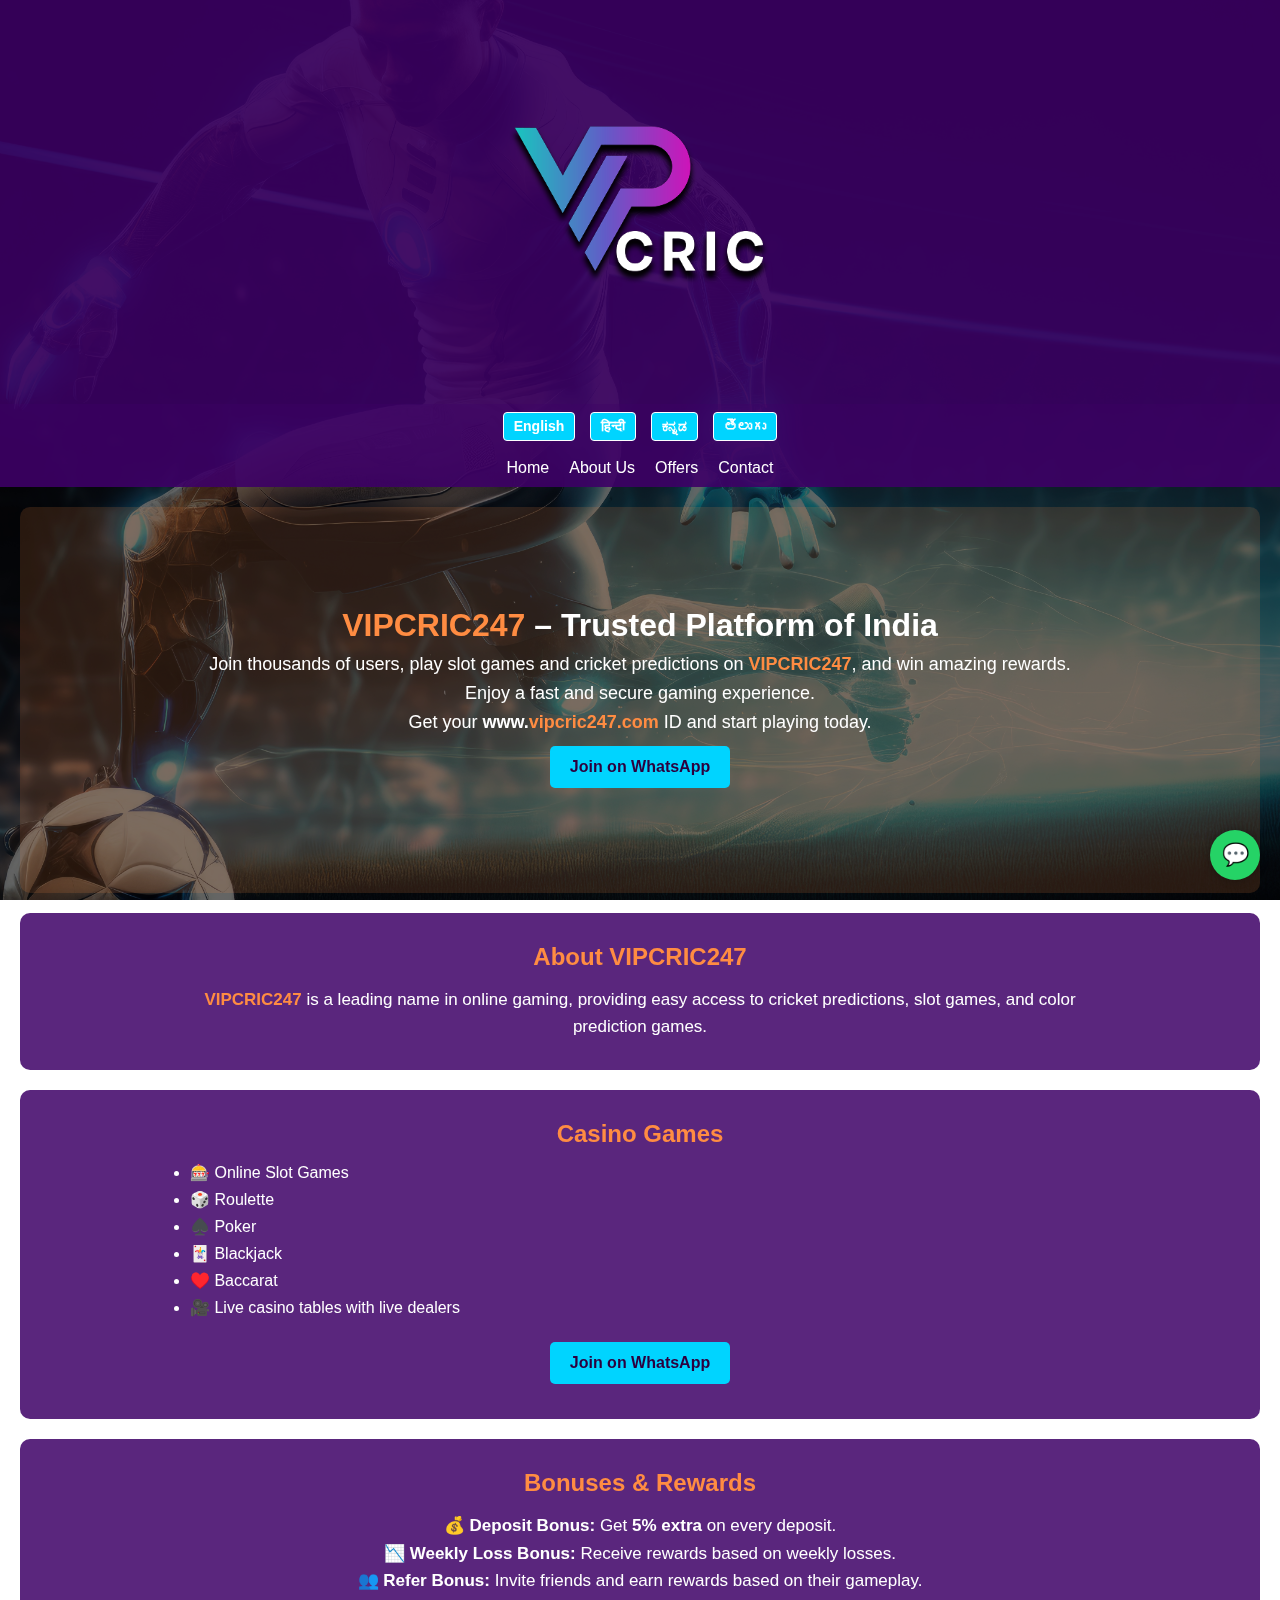
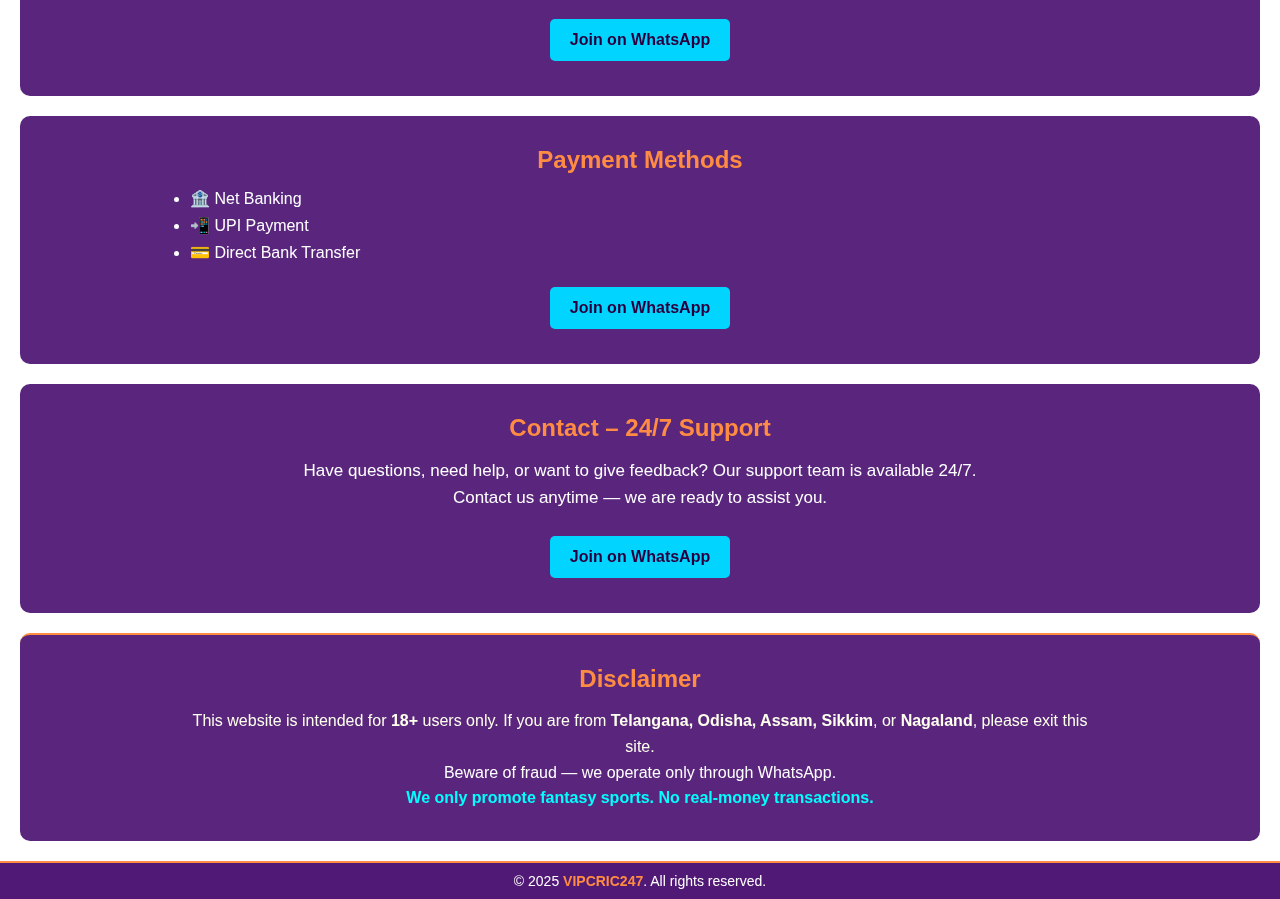
<file: index.html>
<!DOCTYPE html>
<html lang="en">
<head>
  <meta charset="UTF-8" />
  <meta name="viewport" content="width=device-width, initial-scale=1.0" />
  <title>VIPCRIC247 - Trusted Platform of India</title>
  <style>
    * { margin:0; padding:0; box-sizing:border-box; }

    body {
      margin: 0;
      font-family: 'Arial', sans-serif;
      background: url("background.png") no-repeat center center fixed; 
      background-size: cover;
      color: #fff;
      position: relative;
    }

    body::before {
      content: "";
      position: fixed;
      top: 0;
      left: 0;
      width: 100%;
      height: 100%;
      background: rgba(0, 0, 0, 0.6);
      z-index: -1;
    }

    header {
      background: rgba(61, 0, 102, 0.85);
      padding: 20px;
      text-align: center;
    }
    header img.logo-main {
      height: 360px;
    }

    .brand-text {
      color: #ff8c42;
      font-weight: bold;
    }

    .language-tabs {
      display:flex;
      justify-content:center;
      gap:15px;
      padding:8px 0;
      background:rgba(61, 0, 102, 0.9);
    }
    .language-tabs a {
      color:#fff;
      background: #00d4ff;
      text-decoration:none;
      font-size:14px;
      border:1px solid #fff;
      padding:5px 10px;
      border-radius:4px;
      font-weight:bold;
      transition: background 0.3s, color 0.3s;
    }
    .language-tabs a:hover { background:#ff8c42; color:#fff; }

    nav {
      display:flex;
      justify-content:center;
      gap:20px;
      padding:10px;
      background:rgba(61, 0, 102, 0.9);
    }
    nav a {
      color:#fff;
      text-decoration:none;
      font-size:16px;
      transition: color 0.3s;
    }
    nav a:hover { color: #ff8c42; }

    .hero {
      background: rgba(255, 140, 66, 0.15);
      padding:100px 20px;
      text-align:center;
      border-radius: 10px;
      margin: 20px;
    }
    .hero h2 { font-size:32px; margin-bottom:10px; }
    .hero p { font-size:18px; margin:8px 0; }

    .cta-buttons a, .register-btn {
      display:inline-block;
      padding:12px 20px;
      background:#00d4ff;
      color:#2c003e;
      border-radius:5px;
      margin:5px;
      text-decoration:none;
      font-weight:bold;
      transition: all 0.3s ease;
    }
    .cta-buttons a:hover, .register-btn:hover {
      background:#ff8c42;
      color:#fff;
      transform: scale(1.05);
    }

    .section {
      padding:30px 20px;
      text-align:center;
      background: rgba(61, 0, 102, 0.85);
      margin: 20px;
      border-radius: 10px;
    }
    .section h3 { font-size:24px; color:#ff8c42; margin-bottom:15px; }
    .section p { font-size:17px; color:#fff; margin-bottom:10px; max-width:900px; margin:auto; line-height:1.6; }

    .features { text-align:left; color:#fff; margin-top:15px; max-width:900px; margin:auto; }
    .features li { margin-bottom:8px; }

    .floating-whatsapp {
      position: fixed;
      bottom: 20px;
      right: 20px;
      background: #25d366;
      color: #fff;
      border-radius: 50%;
      font-size: 22px;
      width: 50px;
      height: 50px;
      display: flex;
      justify-content: center;
      align-items: center;
      text-decoration: none;
      box-shadow: 0 0 10px rgba(0,0,0,0.3);
      z-index: 999;
      animation: pulse 2s infinite;
    }
    @keyframes pulse {
      0% {transform: scale(1);}
      50% {transform: scale(1.1);}
      100% {transform: scale(1);}
    }

    footer {
      background:rgba(61, 0, 102, 0.9);
      padding:10px;
      text-align:center;
      color:#fff;
      font-size:14px;
      margin-top: 20px;
      border-top:2px solid #ff8c42;
    }
  </style>
</head>
<body>
    
<header>
  <img src="logo.png" alt="VIPCRIC247 Logo" class="logo-main">
</header>

<div class="language-tabs">
  <a href="index.html">English</a>
  <a href="indexhindi.html">हिन्दी</a>
  <a href="indexkannada.html">ಕನ್ನಡ</a>
  <a href="indextelugu.html">తెలుగు</a>
</div>

<nav>
  <a href="#">Home</a>
  <a href="#">About Us</a>
  <a href="#">Offers</a>
  <a href="#">Contact</a>
</nav>

<section class="hero">
  <h2><span class="brand-text">VIPCRIC247</span> – Trusted Platform of India</h2>
  <p>Join thousands of users, play slot games and cricket predictions on <span class="brand-text">VIPCRIC247</span>, and win amazing rewards.</p>
  <p>Enjoy a fast and secure gaming experience.</p>
  <p>Get your <strong>www.<span class="brand-text">vipcric247.com</span></strong> ID and start playing today.</p>
  <div class="cta-buttons">
    <a href="https://wa.me/+447429860257" target="_blank">Join on WhatsApp</a>
  </div>
</section>

<section class="section">
  <h3>About VIPCRIC247</h3>
  <p><span class="brand-text">VIPCRIC247</span> is a leading name in online gaming, providing easy access to cricket predictions, slot games, and color prediction games.</p>
</section>

<section class="section">
  <h3>Casino Games</h3>
  <ul class="features">
    <li>🎰 Online Slot Games</li>
    <li>🎲 Roulette</li>
    <li>♠️ Poker</li>
    <li>🃏 Blackjack</li>
    <li>♥️ Baccarat</li>
    <li>🎥 Live casino tables with live dealers</li>
  </ul>
  <div style="margin-top:20px;">
    <a class="register-btn" href="https://wa.me/+447429860257" target="_blank">Join on WhatsApp</a>
  </div>
</section>

<section class="section">
  <h3>Bonuses & Rewards</h3>
  <p>💰 <strong>Deposit Bonus:</strong> Get <strong>5% extra</strong> on every deposit.</p>
  <p>📉 <strong>Weekly Loss Bonus:</strong> Receive rewards based on weekly losses.</p>
  <p>👥 <strong>Refer Bonus:</strong> Invite friends and earn rewards based on their gameplay.</p>
  <div style="margin-top:20px;">
    <a class="register-btn" href="https://wa.me/+447429860257" target="_blank">Join on WhatsApp</a>
  </div>
</section>

<section class="section">
  <h3>Payment Methods</h3>
  <ul class="features">
    <li>🏦 Net Banking</li>
    <li>📲 UPI Payment</li>
    <li>💳 Direct Bank Transfer</li>
  </ul>
  <div style="margin-top:20px;">
    <a class="register-btn" href="https://wa.me/+447429860257" target="_blank">Join on WhatsApp</a>
  </div>
</section>

<section class="section">
  <h3>Contact – 24/7 Support</h3>
  <p>Have questions, need help, or want to give feedback? Our support team is available 24/7.</p>
  <p>Contact us anytime — we are ready to assist you.</p>
  <div style="margin-top:20px;">
    <a class="register-btn" href="https://wa.me/+447429860257" target="_blank">Join on WhatsApp</a>
  </div>
</section>

<section class="section" style="border-top:2px solid #ff8c42;">
  <h3 style="color:#ff8c42;">Disclaimer</h3>
  <p style="color:#ffe; font-size:16px; max-width:900px; margin:auto;">
    This website is intended for <strong>18+</strong> users only. If you are from 
    <strong>Telangana, Odisha, Assam, Sikkim</strong>, or <strong>Nagaland</strong>, please exit this site.
  </p>
  <p style="color:#fff; font-size:16px; max-width:900px; margin:auto;">
    Beware of fraud — we operate only through WhatsApp.
  </p>
  <p style="color:#0ff; font-size:16px; max-width:900px; margin:auto;">
    <strong>We only promote fantasy sports. No real-money transactions.</strong>
  </p>
</section>

<a class="floating-whatsapp" href="https://wa.me/+447429860257" target="_blank">💬</a>

<footer>
  © 2025 <span class="brand-text">VIPCRIC247</span>. All rights reserved.
</footer>

</body>

</html>
</file>
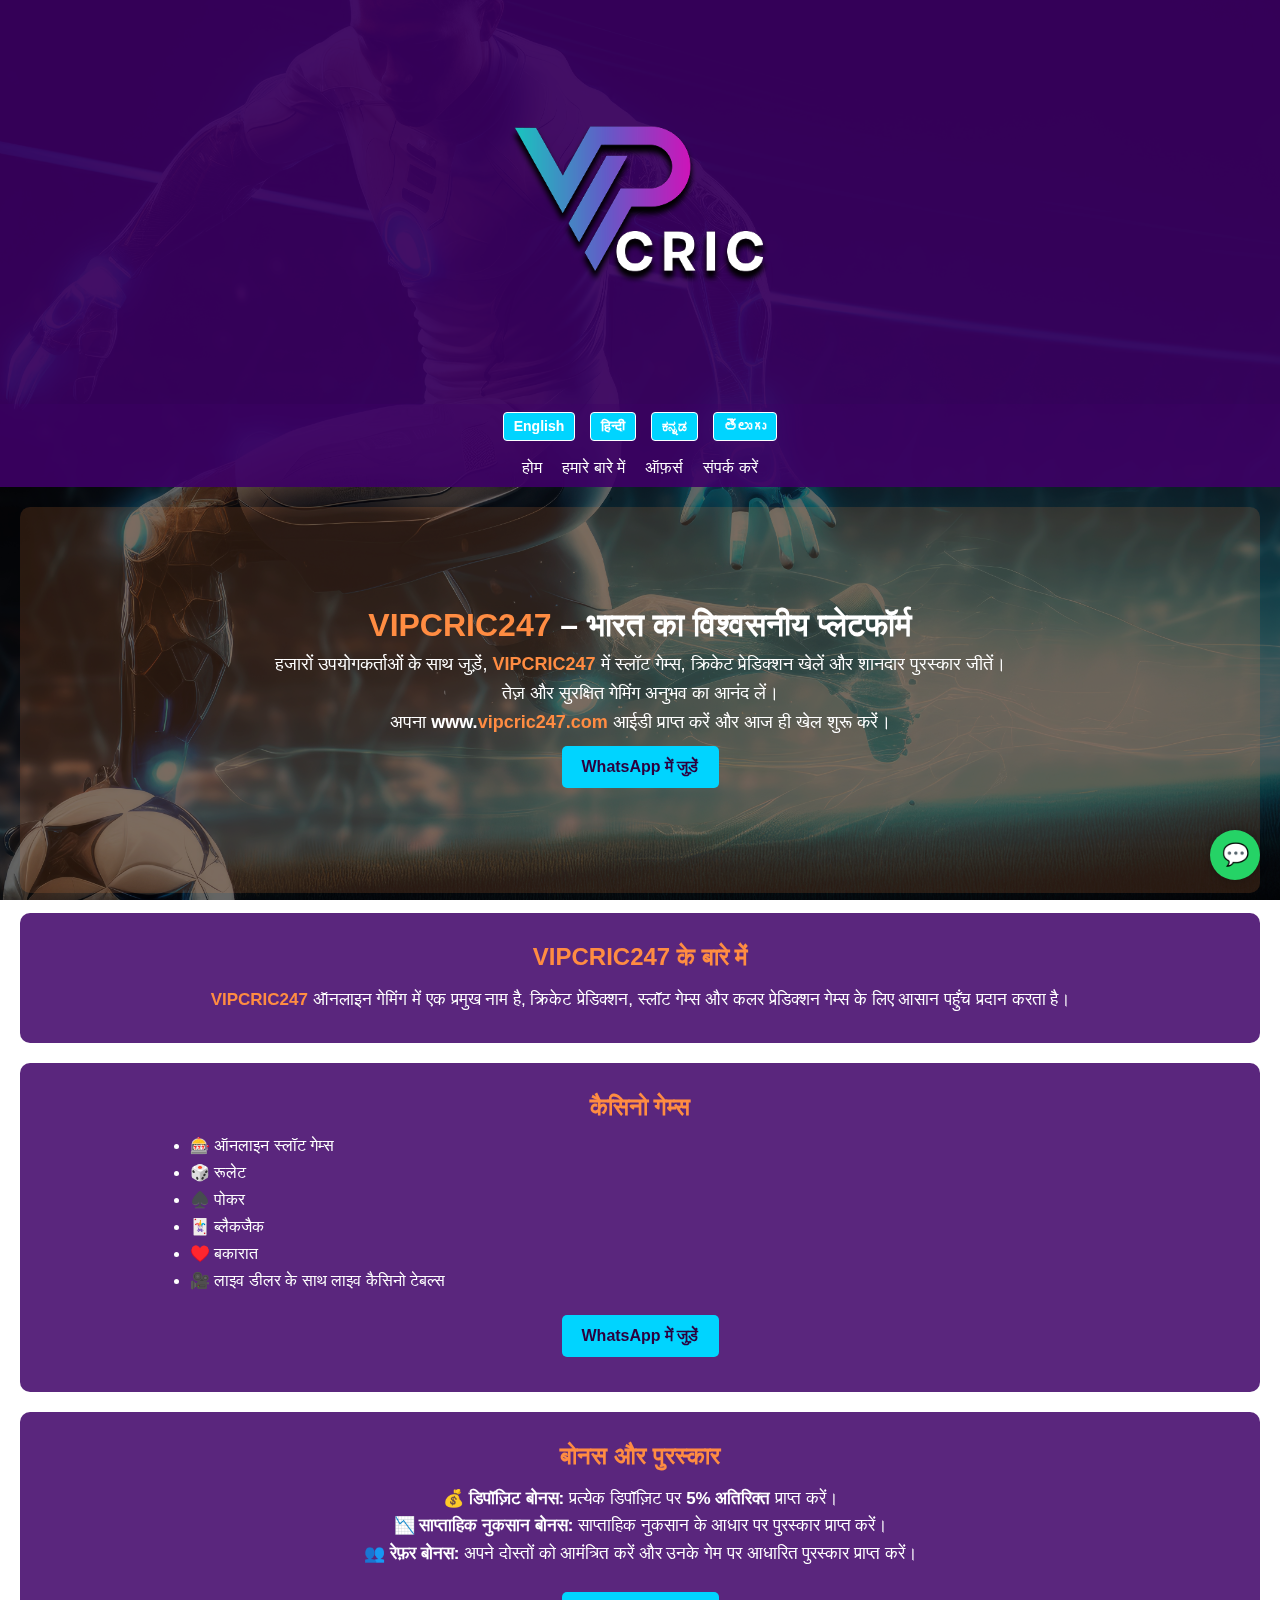
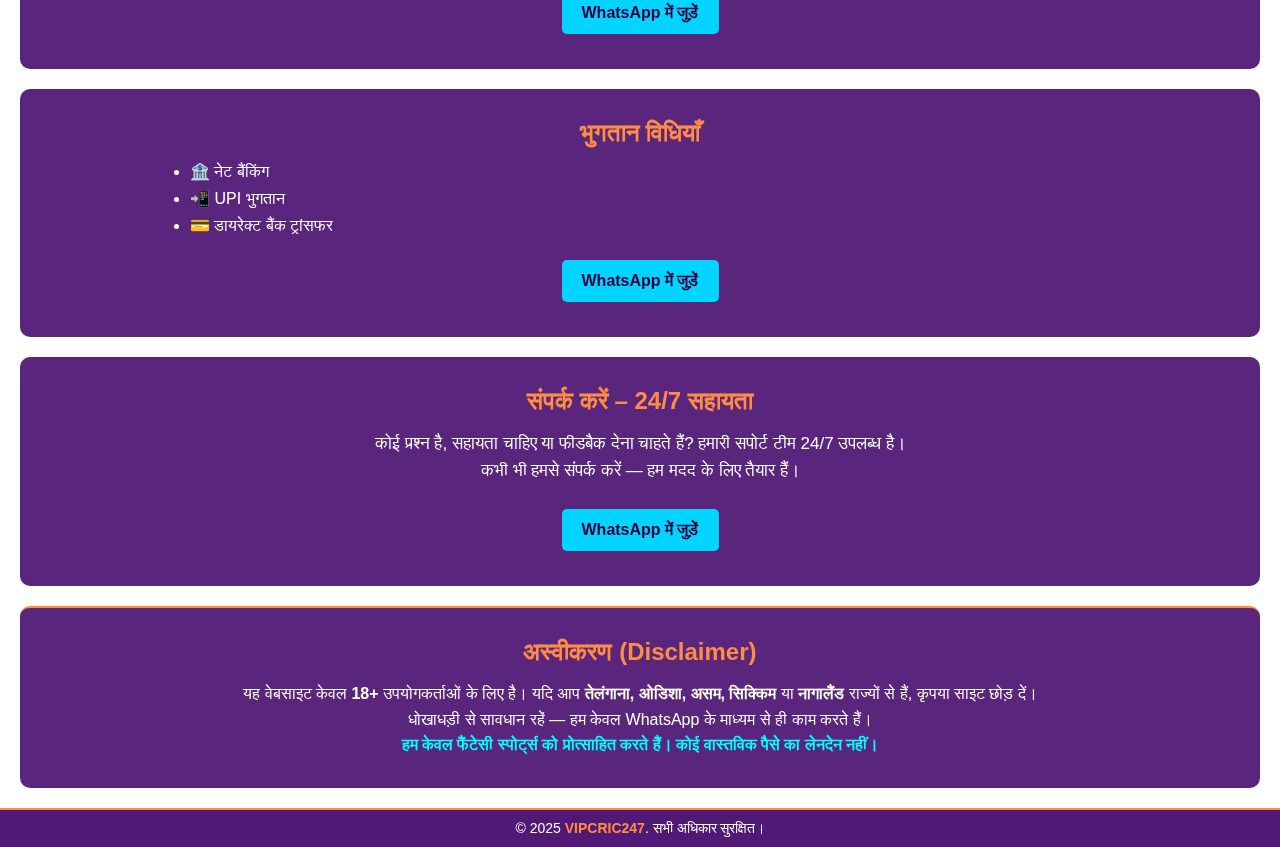
<file: indexhindi.html>
<!DOCTYPE html>
<html lang="hi">
<head>
  <meta charset="UTF-8" />
  <meta name="viewport" content="width=device-width, initial-scale=1.0" />
  <title>VIPCRIC247 - भारत का विश्वसनीय प्लेटफॉर्म</title>
  <style>
    * { margin:0; padding:0; box-sizing:border-box; }

    body {
      margin: 0;
      font-family: 'Arial', sans-serif;
      background: url("background.png") no-repeat center center fixed; 
      background-size: cover;
      color: #fff;
      position: relative;
    }

    /* Overlay for readability */
    body::before {
      content: "";
      position: fixed;
      top: 0;
      left: 0;
      width: 100%;
      height: 100%;
      background: rgba(0, 0, 0, 0.6);
      z-index: -1;
    }

    header {
      background: rgba(61, 0, 102, 0.85);
      padding: 20px;
      text-align: center;
    }
    header img.logo-main {
      height: 360px;
    }

    .brand-text {
      color: #ff8c42;
      font-weight: bold;
    }

    .language-tabs {
      display:flex;
      justify-content:center;
      gap:15px;
      padding:8px 0;
      background:rgba(61, 0, 102, 0.9);
    }
    .language-tabs a {
      color:#fff;
      background: #00d4ff;
      text-decoration:none;
      font-size:14px;
      border:1px solid #fff;
      padding:5px 10px;
      border-radius:4px;
      font-weight:bold;
      transition: background 0.3s, color 0.3s;
    }
    .language-tabs a:hover { background:#ff8c42; color:#fff; }

    nav {
      display:flex;
      justify-content:center;
      gap:20px;
      padding:10px;
      background:rgba(61, 0, 102, 0.9);
    }
    nav a {
      color:#fff;
      text-decoration:none;
      font-size:16px;
      transition: color 0.3s;
    }
    nav a:hover { color: #ff8c42; }

    .hero {
      background: rgba(255, 140, 66, 0.15);
      padding:100px 20px;
      text-align:center;
      border-radius: 10px;
      margin: 20px;
    }
    .hero h2 { font-size:32px; margin-bottom:10px; }
    .hero p { font-size:18px; margin:8px 0; }

    .cta-buttons a, .register-btn {
      display:inline-block;
      padding:12px 20px;
      background:#00d4ff;
      color:#2c003e;
      border-radius:5px;
      margin:5px;
      text-decoration:none;
      font-weight:bold;
      transition: all 0.3s ease;
    }
    .cta-buttons a:hover, .register-btn:hover {
      background:#ff8c42;
      color:#fff;
      transform: scale(1.05);
    }

    .section {
      padding:30px 20px;
      text-align:center;
      background: rgba(61, 0, 102, 0.85);
      margin: 20px;
      border-radius: 10px;
    }
    .section h3 { font-size:24px; color:#ff8c42; margin-bottom:15px; }
    .section p { font-size:17px; color:#fff; margin-bottom:10px; max-width:900px; margin:auto; line-height:1.6; }

    .features { text-align:left; color:#fff; margin-top:15px; max-width:900px; margin:auto; }
    .features li { margin-bottom:8px; }

    .floating-whatsapp {
      position: fixed;
      bottom: 20px;
      right: 20px;
      background: #25d366;
      color: #fff;
      border-radius: 50%;
      font-size: 22px;
      width: 50px;
      height: 50px;
      display: flex;
      justify-content: center;
      align-items: center;
      text-decoration: none;
      box-shadow: 0 0 10px rgba(0,0,0,0.3);
      z-index: 999;
      animation: pulse 2s infinite;
    }
    @keyframes pulse {
      0% {transform: scale(1);}
      50% {transform: scale(1.1);}
      100% {transform: scale(1);}
    }

    footer {
      background:rgba(61, 0, 102, 0.9);
      padding:10px;
      text-align:center;
      color:#fff;
      font-size:14px;
      margin-top: 20px;
      border-top:2px solid #ff8c42;
    }
  </style>
</head>
<body>
    
<header>
  <img src="logo.png" alt="VIPCRIC247 Logo" class="logo-main">
</header>

<div class="language-tabs">
  <a href="index.html">English</a>
  <a href="indexhindi.html">हिन्दी</a>
  <a href="indexkannada.html">ಕನ್ನಡ</a>
  <a href="indextelugu.html">తెలుగు</a>
</div>

<nav>
  <a href="#">होम</a>
  <a href="#">हमारे बारे में</a>
  <a href="#">ऑफ़र्स</a>
  <a href="#">संपर्क करें</a>
</nav>

<section class="hero">
  <h2><span class="brand-text">VIPCRIC247</span> – भारत का विश्वसनीय प्लेटफॉर्म</h2>
  <p>हजारों उपयोगकर्ताओं के साथ जुड़ें, <span class="brand-text">VIPCRIC247</span> में स्लॉट गेम्स, क्रिकेट प्रेडिक्शन खेलें और शानदार पुरस्कार जीतें।</p>
  <p>तेज़ और सुरक्षित गेमिंग अनुभव का आनंद लें।</p>
  <p>अपना <strong>www.<span class="brand-text">vipcric247.com</span></strong> आईडी प्राप्त करें और आज ही खेल शुरू करें।</p>
  <div class="cta-buttons">
    <a href="https://wa.me/+447429860257" target="_blank">WhatsApp में जुड़ें</a>
  </div>
</section>

<section class="section">
  <h3>VIPCRIC247 के बारे में</h3>
  <p><span class="brand-text">VIPCRIC247</span> ऑनलाइन गेमिंग में एक प्रमुख नाम है, क्रिकेट प्रेडिक्शन, स्लॉट गेम्स और कलर प्रेडिक्शन गेम्स के लिए आसान पहुँच प्रदान करता है।</p>
</section>

<section class="section">
  <h3>कैसिनो गेम्स</h3>
  <ul class="features">
    <li>🎰 ऑनलाइन स्लॉट गेम्स</li>
    <li>🎲 रूलेट</li>
    <li>♠️ पोकर</li>
    <li>🃏 ब्लैकजैक</li>
    <li>♥️ बकारात</li>
    <li>🎥 लाइव डीलर के साथ लाइव कैसिनो टेबल्स</li>
  </ul>
  <div style="margin-top:20px;">
    <a class="register-btn" href="https://wa.me/+447429860257" target="_blank">WhatsApp में जुड़ें</a>
  </div>
</section>

<section class="section">
  <h3>बोनस और पुरस्कार</h3>
  <p>💰 <strong>डिपॉज़िट बोनस:</strong> प्रत्येक डिपॉज़िट पर <strong>5% अतिरिक्त</strong> प्राप्त करें।</p>
  <p>📉 <strong>साप्ताहिक नुकसान बोनस:</strong> साप्ताहिक नुकसान के आधार पर पुरस्कार प्राप्त करें।</p>
  <p>👥 <strong>रेफ़र बोनस:</strong> अपने दोस्तों को आमंत्रित करें और उनके गेम पर आधारित पुरस्कार प्राप्त करें।</p>
  <div style="margin-top:20px;">
    <a class="register-btn" href="https://wa.me/+918965881340" target="_blank">WhatsApp में जुड़ें</a>
  </div>
</section>

<section class="section">
  <h3>भुगतान विधियाँ</h3>
  <ul class="features">
    <li>🏦 नेट बैंकिंग</li>
    <li>📲 UPI भुगतान</li>
    <li>💳 डायरेक्ट बैंक ट्रांसफर</li>
  </ul>
  <div style="margin-top:20px;">
    <a class="register-btn" href="https://wa.me/+447429860257" target="_blank">WhatsApp में जुड़ें</a>
  </div>
</section>

<section class="section">
  <h3>संपर्क करें – 24/7 सहायता</h3>
  <p>कोई प्रश्न है, सहायता चाहिए या फीडबैक देना चाहते हैं? हमारी सपोर्ट टीम 24/7 उपलब्ध है।</p>
  <p>कभी भी हमसे संपर्क करें — हम मदद के लिए तैयार हैं।</p>
  <div style="margin-top:20px;">
    <a class="register-btn" href="https://wa.me/+447429860257" target="_blank">WhatsApp में जुड़ें</a>
  </div>
</section>

<section class="section" style="border-top:2px solid #ff8c42;">
  <h3 style="color:#ff8c42;">अस्वीकरण (Disclaimer)</h3>
  <p style="color:#ffe; font-size:16px; max-width:900px; margin:auto;">
    यह वेबसाइट केवल <strong>18+</strong> उपयोगकर्ताओं के लिए है। यदि आप 
    <strong>तेलंगाना, ओडिशा, असम, सिक्किम</strong> या <strong>नागालैंड</strong> राज्यों से हैं, कृपया साइट छोड़ दें।
  </p>
  <p style="color:#fff; font-size:16px; max-width:900px; margin:auto;">
    धोखाधड़ी से सावधान रहें — हम केवल WhatsApp के माध्यम से ही काम करते हैं।
  </p>
  <p style="color:#0ff; font-size:16px; max-width:900px; margin:auto;">
    <strong>हम केवल फैंटेसी स्पोर्ट्स को प्रोत्साहित करते हैं। कोई वास्तविक पैसे का लेनदेन नहीं।</strong>
  </p>
</section>

<a class="floating-whatsapp" href="https://wa.me/+447429860257" target="_blank">💬</a>

<footer>
  © 2025 <span class="brand-text">VIPCRIC247</span>. सभी अधिकार सुरक्षित।
</footer>

</body>

</html>
</file>
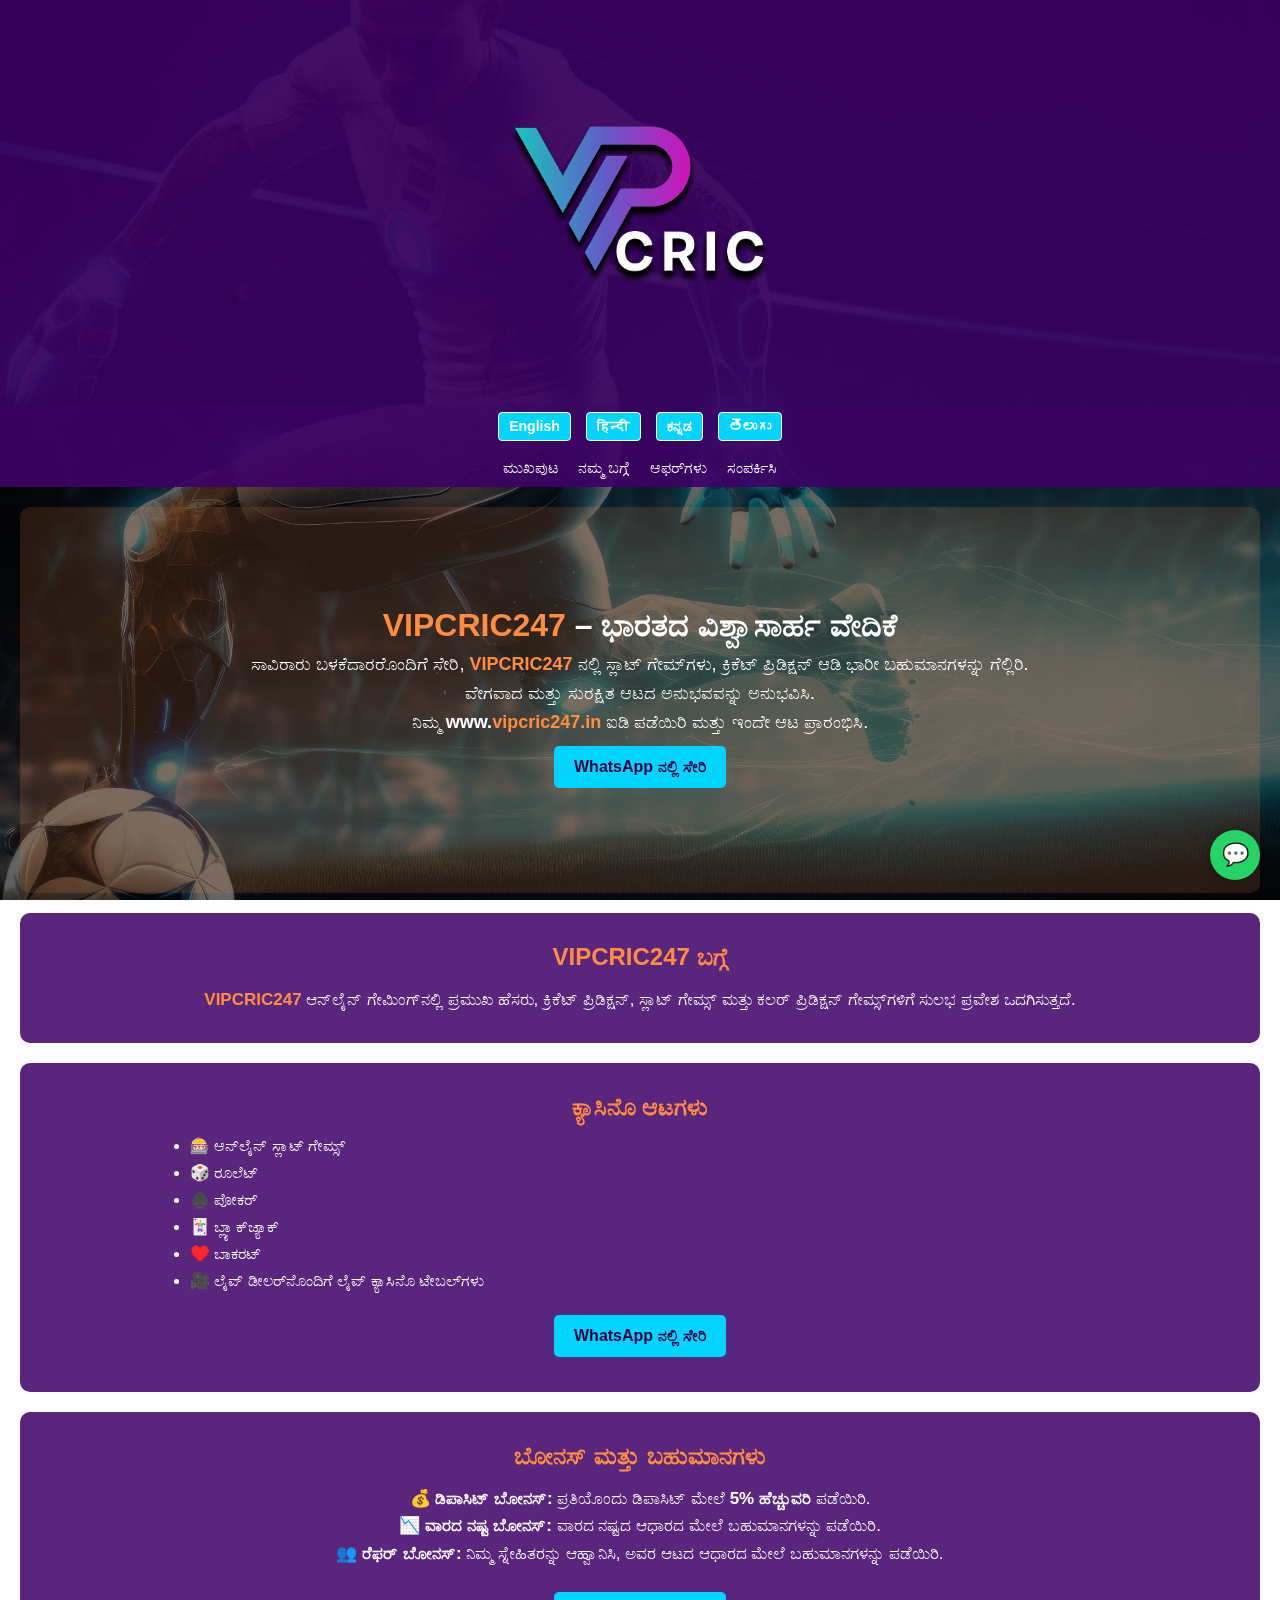
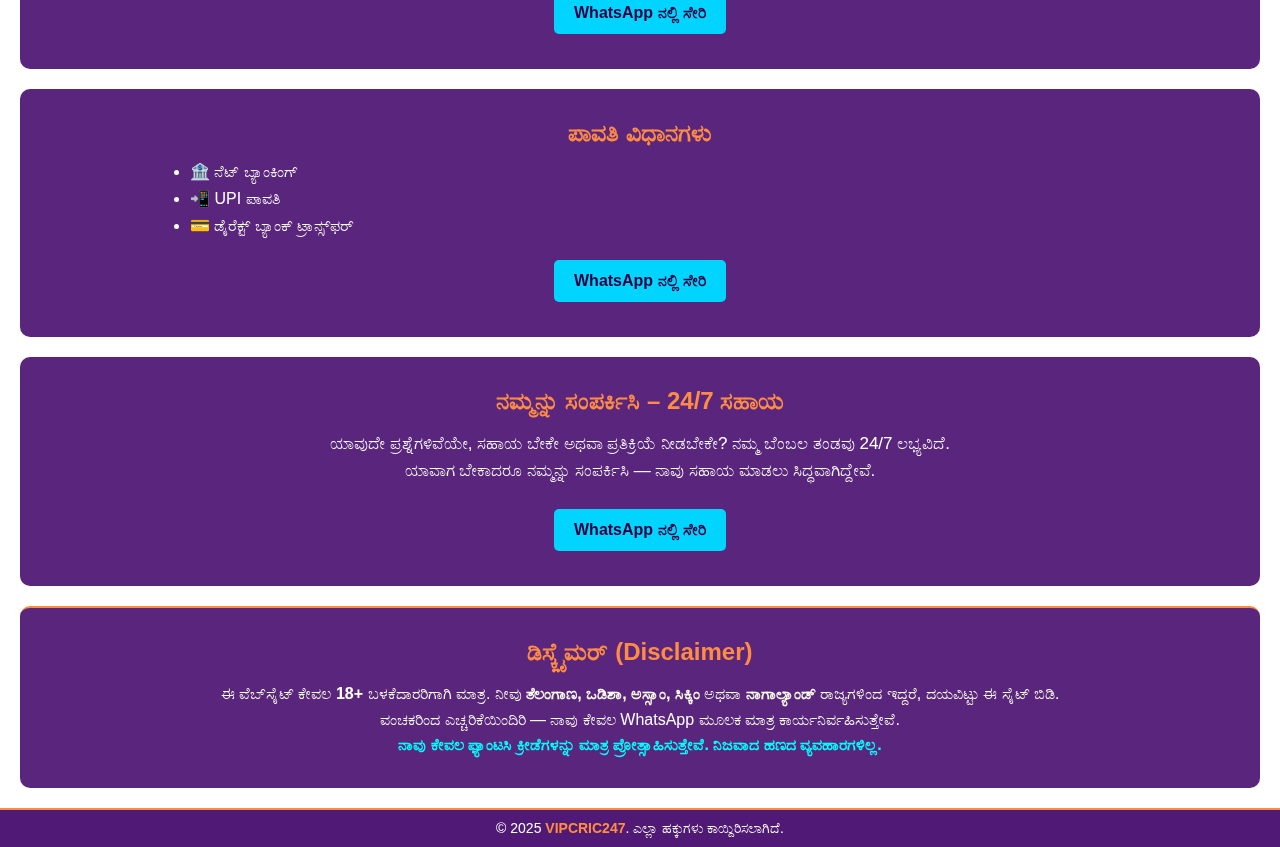
<file: indexkannada.html>
<!DOCTYPE html>
<html lang="kn">
<head>
  <meta charset="UTF-8" />
  <meta name="viewport" content="width=device-width, initial-scale=1.0" />
  <title>VIPCRIC247 - ಭಾರತದ ವಿಶ್ವಾಸಾರ್ಹ ವೇದಿಕೆ</title>
  <style>
    * { margin:0; padding:0; box-sizing:border-box; }

    body {
      margin: 0;
      font-family: 'Arial', sans-serif;
      background: url("background.png") no-repeat center center fixed; 
      background-size: cover;
      color: #fff;
      position: relative;
    }

    /* ಓವರ್‌ಲೇ readabilityಗಾಗಿ */
    body::before {
      content: "";
      position: fixed;
      top: 0;
      left: 0;
      width: 100%;
      height: 100%;
      background: rgba(0, 0, 0, 0.6);
      z-index: -1;
    }

    header {
      background: rgba(61, 0, 102, 0.85);
      padding: 20px;
      text-align: center;
    }
    header img.logo-main {
      height: 360px;
    }

    .brand-text {
      color: #ff8c42;
      font-weight: bold;
    }

    .language-tabs {
      display:flex;
      justify-content:center;
      gap:15px;
      padding:8px 0;
      background:rgba(61, 0, 102, 0.9);
    }
    .language-tabs a {
      color:#fff;
      background: #00d4ff;
      text-decoration:none;
      font-size:14px;
      border:1px solid #fff;
      padding:5px 10px;
      border-radius:4px;
      font-weight:bold;
      transition: background 0.3s, color 0.3s;
    }
    .language-tabs a:hover { background:#ff8c42; color:#fff; }

    nav {
      display:flex;
      justify-content:center;
      gap:20px;
      padding:10px;
      background:rgba(61, 0, 102, 0.9);
    }
    nav a {
      color:#fff;
      text-decoration:none;
      font-size:16px;
      transition: color 0.3s;
    }
    nav a:hover { color: #ff8c42; }

    .hero {
      background: rgba(255, 140, 66, 0.15);
      padding:100px 20px;
      text-align:center;
      border-radius: 10px;
      margin: 20px;
    }
    .hero h2 { font-size:32px; margin-bottom:10px; }
    .hero p { font-size:18px; margin:8px 0; }

    .cta-buttons a, .register-btn {
      display:inline-block;
      padding:12px 20px;
      background:#00d4ff;
      color:#2c003e;
      border-radius:5px;
      margin:5px;
      text-decoration:none;
      font-weight:bold;
      transition: all 0.3s ease;
    }
    .cta-buttons a:hover, .register-btn:hover {
      background:#ff8c42;
      color:#fff;
      transform: scale(1.05);
    }

    .section {
      padding:30px 20px;
      text-align:center;
      background: rgba(61, 0, 102, 0.85);
      margin: 20px;
      border-radius: 10px;
    }
    .section h3 { font-size:24px; color:#ff8c42; margin-bottom:15px; }
    .section p { font-size:17px; color:#fff; margin-bottom:10px; max-width:900px; margin:auto; line-height:1.6; }

    .features { text-align:left; color:#fff; margin-top:15px; max-width:900px; margin:auto; }
    .features li { margin-bottom:8px; }

    .floating-whatsapp {
      position: fixed;
      bottom: 20px;
      right: 20px;
      background: #25d366;
      color: #fff;
      border-radius: 50%;
      font-size: 22px;
      width: 50px;
      height: 50px;
      display: flex;
      justify-content: center;
      align-items: center;
      text-decoration: none;
      box-shadow: 0 0 10px rgba(0,0,0,0.3);
      z-index: 999;
      animation: pulse 2s infinite;
    }
    @keyframes pulse {
      0% {transform: scale(1);}
      50% {transform: scale(1.1);}
      100% {transform: scale(1);}
    }

    footer {
      background:rgba(61, 0, 102, 0.9);
      padding:10px;
      text-align:center;
      color:#fff;
      font-size:14px;
      margin-top: 20px;
      border-top:2px solid #ff8c42;
    }
  </style>
</head>
<body>
    
<header>
  <img src="logo.png" alt="VIPCRIC247 Logo" class="logo-main">
</header>

<div class="language-tabs">
  <a href="index.html">English</a>
  <a href="indexhindi.html">हिन्दी</a>
  <a href="indexkannada.html">ಕನ್ನಡ</a>
  <a href="indextelugu.html">తెలుగు</a>
</div>

<nav>
  <a href="#">ಮುಖಪುಟ</a>
  <a href="#">ನಮ್ಮ ಬಗ್ಗೆ</a>
  <a href="#">ಆಫರ್‌ಗಳು</a>
  <a href="#">ಸಂಪರ್ಕಿಸಿ</a>
</nav>

<section class="hero">
  <h2><span class="brand-text">VIPCRIC247</span> – ಭಾರತದ ವಿಶ್ವಾಸಾರ್ಹ ವೇದಿಕೆ</h2>
  <p>ಸಾವಿರಾರು ಬಳಕೆದಾರರೊಂದಿಗೆ ಸೇರಿ, <span class="brand-text">VIPCRIC247</span> ನಲ್ಲಿ ಸ್ಲಾಟ್ ಗೇಮ್‌ಗಳು, ಕ್ರಿಕೆಟ್ ಪ್ರಿಡಿಕ್ಷನ್ ಆಡಿ ಭಾರೀ ಬಹುಮಾನಗಳನ್ನು ಗೆಲ್ಲಿರಿ.</p>
  <p>ವೇಗವಾದ ಮತ್ತು ಸುರಕ್ಷಿತ ಆಟದ ಅನುಭವವನ್ನು ಅನುಭವಿಸಿ.</p>
  <p>ನಿಮ್ಮ <strong>www.<span class="brand-text">vipcric247.in</span></strong> ಐಡಿ ಪಡೆಯಿರಿ ಮತ್ತು ಇಂದೇ ಆಟ ಪ್ರಾರಂಭಿಸಿ.</p>
  <div class="cta-buttons">
    <a href="https://wa.me/+917620496866" target="_blank">WhatsApp ನಲ್ಲಿ ಸೇರಿ</a>
  </div>
</section>

<section class="section">
  <h3>VIPCRIC247 ಬಗ್ಗೆ</h3>
  <p><span class="brand-text">VIPCRIC247</span> ಆನ್‌ಲೈನ್ ಗೇಮಿಂಗ್‌ನಲ್ಲಿ ಪ್ರಮುಖ ಹೆಸರು, ಕ್ರಿಕೆಟ್ ಪ್ರಿಡಿಕ್ಷನ್, ಸ್ಲಾಟ್ ಗೇಮ್ಸ್ ಮತ್ತು ಕಲರ್ ಪ್ರಿಡಿಕ್ಷನ್ ಗೇಮ್ಸ್‌ಗಳಿಗೆ ಸುಲಭ ಪ್ರವೇಶ ಒದಗಿಸುತ್ತದೆ.</p>
</section>

<section class="section">
  <h3>ಕ್ಯಾಸಿನೊ ಆಟಗಳು</h3>
  <ul class="features">
    <li>🎰 ಆನ್‌ಲೈನ್ ಸ್ಲಾಟ್ ಗೇಮ್ಸ್</li>
    <li>🎲 ರೂಲೆಟ್</li>
    <li>♠️ ಪೋಕರ್</li>
    <li>🃏 ಬ್ಲ್ಯಾಕ್‌ಜ್ಯಾಕ್</li>
    <li>♥️ ಬಾಕರಟ್</li>
    <li>🎥 ಲೈವ್ ಡೀಲರ್‌ನೊಂದಿಗೆ ಲೈವ್ ಕ್ಯಾಸಿನೊ ಟೇಬಲ್‌ಗಳು</li>
  </ul>
  <div style="margin-top:20px;">
    <a class="register-btn" href="https://wa.me/+917620496866" target="_blank">WhatsApp ನಲ್ಲಿ ಸೇರಿ</a>
  </div>
</section>

<section class="section">
  <h3>ಬೋನಸ್ ಮತ್ತು ಬಹುಮಾನಗಳು</h3>
  <p>💰 <strong>ಡಿಪಾಸಿಟ್ ಬೋನಸ್:</strong> ಪ್ರತಿಯೊಂದು ಡಿಪಾಸಿಟ್ ಮೇಲೆ <strong>5% ಹೆಚ್ಚುವರಿ</strong> ಪಡೆಯಿರಿ.</p>
  <p>📉 <strong>ವಾರದ ನಷ್ಟ ಬೋನಸ್:</strong> ವಾರದ ನಷ್ಟದ ಆಧಾರದ ಮೇಲೆ ಬಹುಮಾನಗಳನ್ನು ಪಡೆಯಿರಿ.</p>
  <p>👥 <strong>ರೆಫರ್ ಬೋನಸ್:</strong> ನಿಮ್ಮ ಸ್ನೇಹಿತರನ್ನು ಆಹ್ವಾನಿಸಿ, ಅವರ ಆಟದ ಆಧಾರದ ಮೇಲೆ ಬಹುಮಾನಗಳನ್ನು ಪಡೆಯಿರಿ.</p>
  <div style="margin-top:20px;">
    <a class="register-btn" href="https://wa.me/+917620496866" target="_blank">WhatsApp ನಲ್ಲಿ ಸೇರಿ</a>
  </div>
</section>

<section class="section">
  <h3>ಪಾವತಿ ವಿಧಾನಗಳು</h3>
  <ul class="features">
    <li>🏦 ನೆಟ್ ಬ್ಯಾಂಕಿಂಗ್</li>
    <li>📲 UPI ಪಾವತಿ</li>
    <li>💳 ಡೈರೆಕ್ಟ್ ಬ್ಯಾಂಕ್ ಟ್ರಾನ್ಸ್‌ಫರ್</li>
  </ul>
  <div style="margin-top:20px;">
    <a class="register-btn" href="https://wa.me/+917620496866" target="_blank">WhatsApp ನಲ್ಲಿ ಸೇರಿ</a>
  </div>
</section>

<section class="section">
  <h3>ನಮ್ಮನ್ನು ಸಂಪರ್ಕಿಸಿ – 24/7 ಸಹಾಯ</h3>
  <p>ಯಾವುದೇ ಪ್ರಶ್ನೆಗಳಿವೆಯೇ, ಸಹಾಯ ಬೇಕೇ ಅಥವಾ ಪ್ರತಿಕ್ರಿಯೆ ನೀಡಬೇಕೇ? ನಮ್ಮ ಬೆಂಬಲ ತಂಡವು 24/7 ಲಭ್ಯವಿದೆ.</p>
  <p>ಯಾವಾಗ ಬೇಕಾದರೂ ನಮ್ಮನ್ನು ಸಂಪರ್ಕಿಸಿ — ನಾವು ಸಹಾಯ ಮಾಡಲು ಸಿದ್ಧವಾಗಿದ್ದೇವೆ.</p>
  <div style="margin-top:20px;">
    <a class="register-btn" href="https://wa.me/+917620496866" target="_blank">WhatsApp ನಲ್ಲಿ ಸೇರಿ</a>
  </div>
</section>

<section class="section" style="border-top:2px solid #ff8c42;">
  <h3 style="color:#ff8c42;">ಡಿಸ್ಕ್ಲೈಮರ್ (Disclaimer)</h3>
  <p style="color:#ffe; font-size:16px; max-width:900px; margin:auto;">
    ಈ ವೆಬ್‌ಸೈಟ್ ಕೇವಲ <strong>18+</strong> ಬಳಕೆದಾರರಿಗಾಗಿ ಮಾತ್ರ. ನೀವು 
    <strong>ತೆಲಂಗಾಣ, ಒಡಿಶಾ, ಅಸ್ಸಾಂ, ಸಿಕ್ಕಿಂ</strong> ಅಥವಾ <strong>ನಾಗಾಲ್ಯಾಂಡ್</strong> ರಾಜ್ಯಗಳಿಂದ ಇದ್ದರೆ, ದಯವಿಟ್ಟು ಈ ಸೈಟ್ ಬಿಡಿ.
  </p>
  <p style="color:#fff; font-size:16px; max-width:900px; margin:auto;">
    ವಂಚಕರಿಂದ ಎಚ್ಚರಿಕೆಯಿಂದಿರಿ — ನಾವು ಕೇವಲ WhatsApp ಮೂಲಕ ಮಾತ್ರ ಕಾರ್ಯನಿರ್ವಹಿಸುತ್ತೇವೆ.
  </p>
  <p style="color:#0ff; font-size:16px; max-width:900px; margin:auto;">
    <strong>ನಾವು ಕೇವಲ ಫ್ಯಾಂಟಸಿ ಕ್ರೀಡೆಗಳನ್ನು ಮಾತ್ರ ಪ್ರೋತ್ಸಾಹಿಸುತ್ತೇವೆ. ನಿಜವಾದ ಹಣದ ವ್ಯವಹಾರಗಳಿಲ್ಲ.</strong>
  </p>
</section>

<a class="floating-whatsapp" href="https://wa.me/+917620496866" target="_blank">💬</a>

<footer>
  © 2025 <span class="brand-text">VIPCRIC247</span>. ಎಲ್ಲಾ ಹಕ್ಕುಗಳು ಕಾಯ್ದಿರಿಸಲಾಗಿದೆ.
</footer>

</body>
</html>
</file>
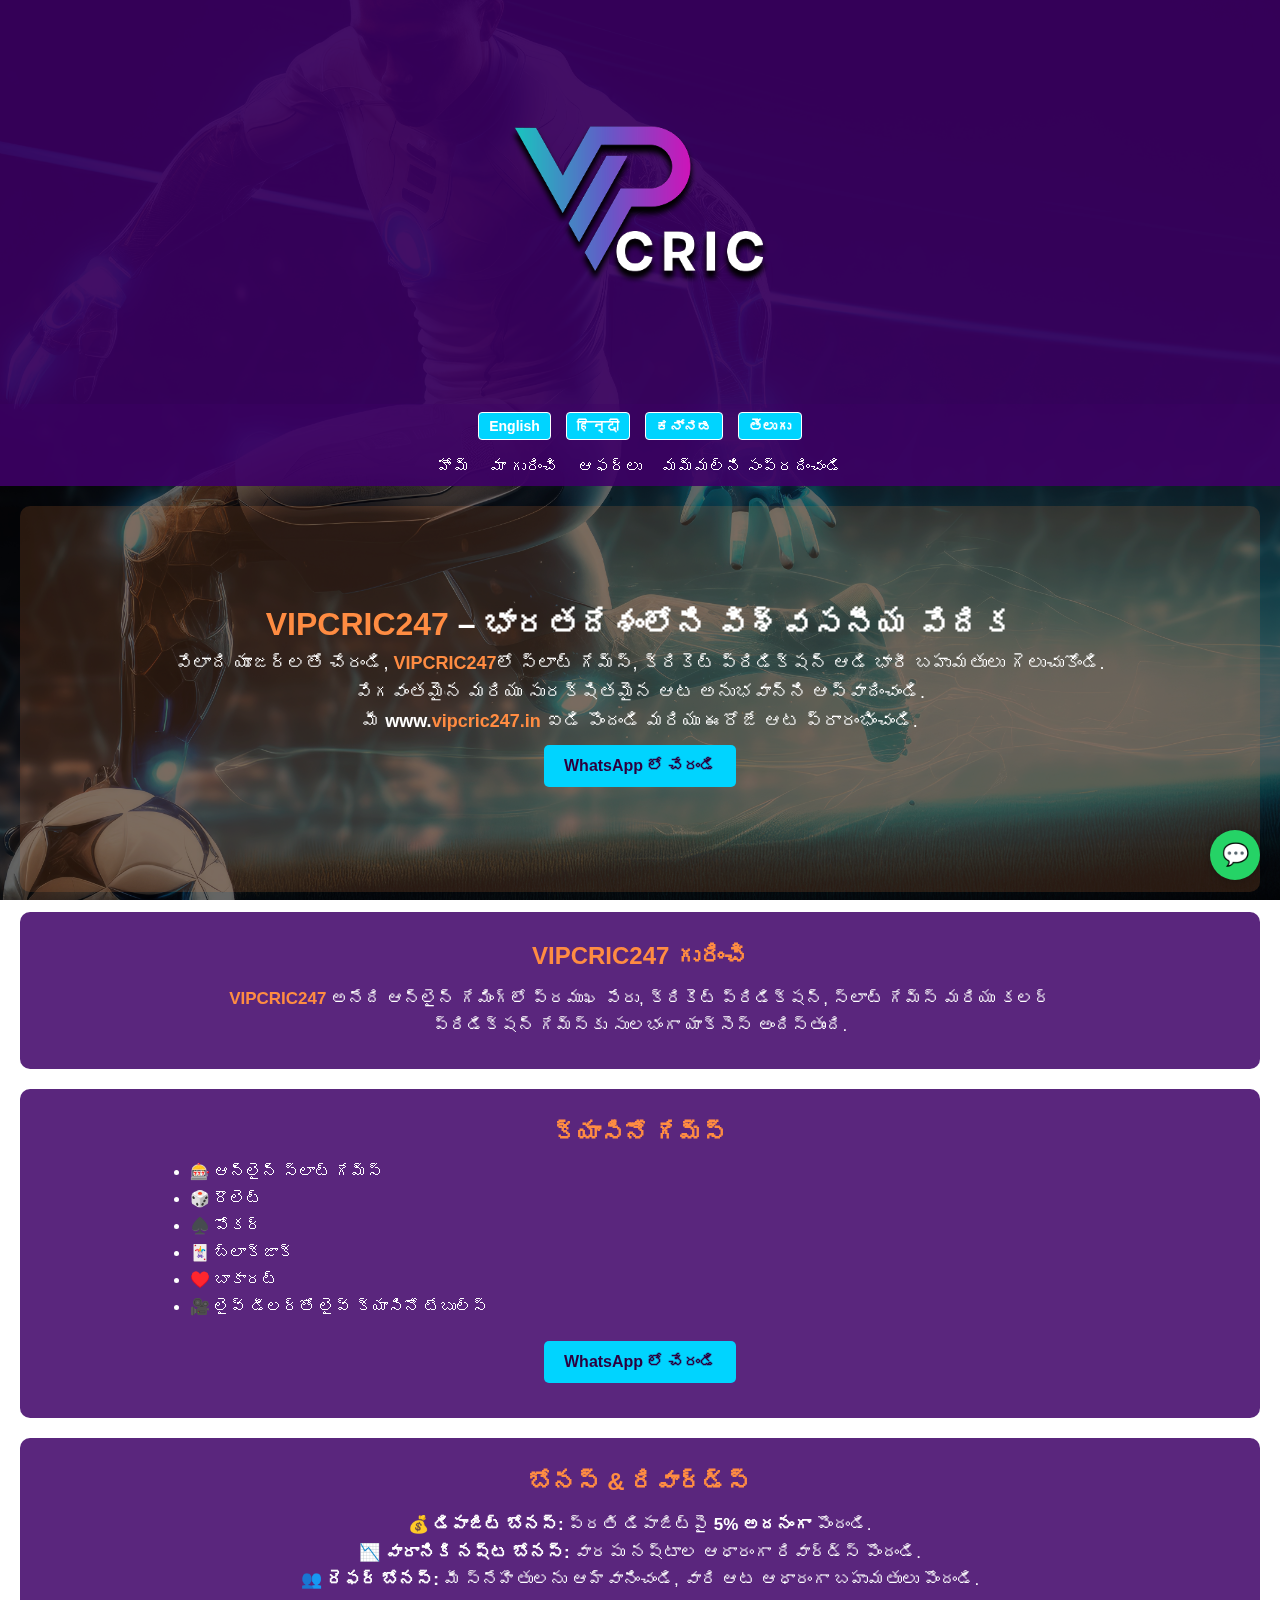
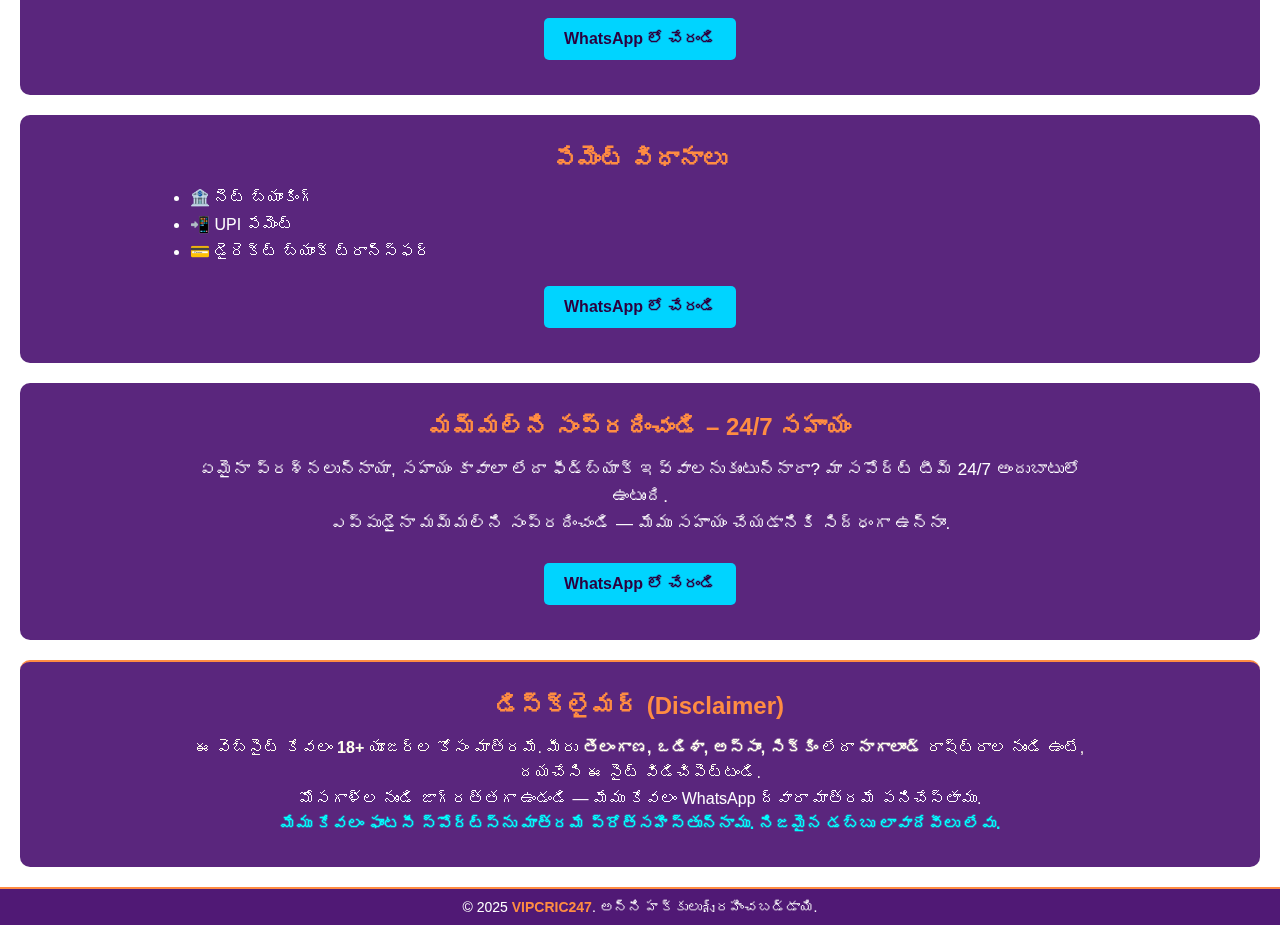
<file: indextelugu.html>
<!DOCTYPE html>
<html lang="te">
<head>
  <meta charset="UTF-8" />
  <meta name="viewport" content="width=device-width, initial-scale=1.0" />
  <title>VIPCRIC247 - భారతదేశంలోని విశ్వసనీయ వేదిక</title>
  <style>
    * { margin:0; padding:0; box-sizing:border-box; }

    body {
      margin: 0;
      font-family: 'Arial', sans-serif;
      background: url("background.png") no-repeat center center fixed;
      background-size: cover;
      color: #fff;
      position: relative;
    }

    /* overlay for readability */
    body::before {
      content: "";
      position: fixed;
      top: 0;
      left: 0;
      width: 100%;
      height: 100%;
      background: rgba(0, 0, 0, 0.6); /* dark layer */
      z-index: -1;
    }

    header {
      background: rgba(61, 0, 102, 0.85);
      padding: 20px;
      text-align: center;
    }
    header img.logo-main {
      height: 360px;
    }

    .brand-text {
      color: #ff8c42;
      font-weight: bold;
    }

    .language-tabs {
      display:flex;
      justify-content:center;
      gap:15px;
      padding:8px 0;
      background:rgba(61, 0, 102, 0.9);
    }
    .language-tabs a {
      color:#fff;
      background: #00d4ff;
      text-decoration:none;
      font-size:14px;
      border:1px solid #fff;
      padding:5px 10px;
      border-radius:4px;
      font-weight:bold;
      transition: background 0.3s, color 0.3s;
    }
    .language-tabs a:hover { background:#ff8c42; color:#fff; }

    nav {
      display:flex;
      justify-content:center;
      gap:20px;
      padding:10px;
      background:rgba(61, 0, 102, 0.9);
    }
    nav a {
      color:#fff;
      text-decoration:none;
      font-size:16px;
      transition: color 0.3s;
    }
    nav a:hover { color: #ff8c42; }

    .hero {
      background: rgba(255, 140, 66, 0.15);
      padding:100px 20px;
      text-align:center;
      border-radius: 10px;
      margin: 20px;
    }
    .hero h2 { font-size:32px; margin-bottom:10px; }
    .hero p { font-size:18px; margin:8px 0; }

    .cta-buttons a, .register-btn {
      display:inline-block;
      padding:12px 20px;
      background:#00d4ff;
      color:#2c003e;
      border-radius:5px;
      margin:5px;
      text-decoration:none;
      font-weight:bold;
      transition: all 0.3s ease;
    }
    .cta-buttons a:hover, .register-btn:hover {
      background:#ff8c42;
      color:#fff;
      transform: scale(1.05);
    }

    .section {
      padding:30px 20px;
      text-align:center;
      background: rgba(61, 0, 102, 0.85);
      margin: 20px;
      border-radius: 10px;
    }
    .section h3 { font-size:24px; color:#ff8c42; margin-bottom:15px; }
    .section p { font-size:17px; color:#fff; margin-bottom:10px; max-width:900px; margin:auto; line-height:1.6; }

    .features { text-align:left; color:#fff; margin-top:15px; max-width:900px; margin:auto; }
    .features li { margin-bottom:8px; }

    .floating-whatsapp {
      position: fixed;
      bottom: 20px;
      right: 20px;
      background: #25d366;
      color: #fff;
      border-radius: 50%;
      font-size: 22px;
      width: 50px;
      height: 50px;
      display: flex;
      justify-content: center;
      align-items: center;
      text-decoration: none;
      box-shadow: 0 0 10px rgba(0,0,0,0.3);
      z-index: 999;
      animation: pulse 2s infinite;
    }
    @keyframes pulse {
      0% {transform: scale(1);}
      50% {transform: scale(1.1);}
      100% {transform: scale(1);}
    }

    footer {
      background:rgba(61, 0, 102, 0.9);
      padding:10px;
      text-align:center;
      color:#fff;
      font-size:14px;
      margin-top: 20px;
      border-top:2px solid #ff8c42;
    }
  </style>
</head>
<body>
    
<header>
  <img src="logo.png" alt="VIPCRIC247 Logo" class="logo-main">
</header>

<div class="language-tabs">
  <a href="index.html">English</a>
  <a href="indexhindi.html">हिन्दी</a>
  <a href="indexkannada.html">ಕನ್ನಡ</a>
  <a href="indextelugu.html">తెలుగు</a>
</div>

<nav>
  <a href="#">హోమ్</a>
  <a href="#">మా గురించి</a>
  <a href="#">ఆఫర్లు</a>
  <a href="#">మమ్మల్ని సంప్రదించండి</a>
</nav>

<section class="hero">
  <h2><span class="brand-text">VIPCRIC247</span> – భారతదేశంలోని విశ్వసనీయ వేదిక</h2>
  <p>వేలాది యూజర్లతో చేరండి, <span class="brand-text">VIPCRIC247</span>లో స్లాట్ గేమ్స్, క్రికెట్ ప్రిడిక్షన్ ఆడి భారీ బహుమతులు గెలుచుకోండి.</p>
  <p>వేగవంతమైన మరియు సురక్షితమైన ఆట అనుభవాన్ని ఆస్వాదించండి.</p>
  <p>మీ <strong>www.<span class="brand-text">vipcric247.in</span></strong> ఐడి పొందండి మరియు ఈరోజే ఆట ప్రారంభించండి.</p>
  <div class="cta-buttons">
    <a href="https://wa.me/+917620496866" target="_blank">WhatsApp లో చేరండి</a>
  </div>
</section>

<section class="section">
  <h3>VIPCRIC247 గురించి</h3>
  <p><span class="brand-text">VIPCRIC247</span> అనేది ఆన్‌లైన్ గేమింగ్‌లో ప్రముఖ పేరు, క్రికెట్ ప్రిడిక్షన్, స్లాట్ గేమ్స్ మరియు కలర్ ప్రిడిక్షన్ గేమ్స్‌కు సులభంగా యాక్సెస్ అందిస్తుంది.</p>
</section>

<section class="section">
  <h3>క్యాసినో గేమ్స్</h3>
  <ul class="features">
    <li>🎰 ఆన్‌లైన్ స్లాట్ గేమ్స్</li>
    <li>🎲 రౌలెట్</li>
    <li>♠️ పోకర్</li>
    <li>🃏 బ్లాక్‌జాక్</li>
    <li>♥️ బాకారట్</li>
    <li>🎥 లైవ్ డీలర్‌తో లైవ్ క్యాసినో టేబుల్స్</li>
  </ul>
  <div style="margin-top:20px;">
    <a class="register-btn" href="https://wa.me/+917620496866" target="_blank">WhatsApp లో చేరండి</a>
  </div>
</section>

<section class="section">
  <h3>బోనస్ & రివార్డ్స్</h3>
  <p>💰 <strong>డిపాజిట్ బోనస్:</strong> ప్రతి డిపాజిట్‌పై <strong>5% అదనంగా</strong> పొందండి.</p>
  <p>📉 <strong>వారానికి నష్ట బోనస్:</strong> వారపు నష్టాల ఆధారంగా రివార్డ్స్ పొందండి.</p>
  <p>👥 <strong>రెఫర్ బోనస్:</strong> మీ స్నేహితులను ఆహ్వానించండి, వారి ఆట ఆధారంగా బహుమతులు పొందండి.</p>
  <div style="margin-top:20px;">
    <a class="register-btn" href="https://wa.me/+917620496866" target="_blank">WhatsApp లో చేరండి</a>
  </div>
</section>

<section class="section">
  <h3>పేమెంట్ విధానాలు</h3>
  <ul class="features">
    <li>🏦 నెట్ బ్యాంకింగ్</li>
    <li>📲 UPI పేమెంట్</li>
    <li>💳 డైరెక్ట్ బ్యాంక్ ట్రాన్స్‌ఫర్</li>
  </ul>
  <div style="margin-top:20px;">
    <a class="register-btn" href="https://wa.me/+917620496866" target="_blank">WhatsApp లో చేరండి</a>
  </div>
</section>

<section class="section">
  <h3>మమ్మల్ని సంప్రదించండి – 24/7 సహాయం</h3>
  <p>ఏమైనా ప్రశ్నలున్నాయా, సహాయం కావాలా లేదా ఫీడ్బ్యాక్ ఇవ్వాలనుకుంటున్నారా? మా సపోర్ట్ టీమ్ 24/7 అందుబాటులో ఉంటుంది.</p>
  <p>ఎప్పుడైనా మమ్మల్ని సంప్రదించండి — మేము సహాయం చేయడానికి సిద్ధంగా ఉన్నాం.</p>
  <div style="margin-top:20px;">
    <a class="register-btn" href="https://wa.me/+917620496866" target="_blank">WhatsApp లో చేరండి</a>
  </div>
</section>

<section class="section" style="border-top:2px solid #ff8c42;">
  <h3 style="color:#ff8c42;">డిస్క్లైమర్ (Disclaimer)</h3>
  <p style="color:#ffe; font-size:16px; max-width:900px; margin:auto;">
    ఈ వెబ్‌సైట్ కేవలం <strong>18+</strong> యూజర్ల కోసం మాత్రమే. మీరు 
    <strong>తెలంగాణ, ఒడిశా, అస్సాం, సిక్కిం</strong> లేదా <strong>నాగాలాండ్</strong> రాష్ట్రాల నుండి ఉంటే, దయచేసి ఈ సైట్ విడిచిపెట్టండి.
  </p>
  <p style="color:#fff; font-size:16px; max-width:900px; margin:auto;">
    మోసగాళ్ల నుండి జాగ్రత్తగా ఉండండి — మేము కేవలం WhatsApp ద్వారా మాత్రమే పనిచేస్తాము.
  </p>
  <p style="color:#0ff; font-size:16px; max-width:900px; margin:auto;">
    <strong>మేము కేవలం ఫాంటసీ స్పోర్ట్స్‌ను మాత్రమే ప్రోత్సహిస్తున్నాము. నిజమైన డబ్బు లావాదేవీలు లేవు.</strong>
  </p>
</section>

<a class="floating-whatsapp" href="https://wa.me/+917620496866" target="_blank">💬</a>

<footer>
  © 2025 <span class="brand-text">VIPCRIC247</span>. అన్ని హక్కులుสง్రహించబడ్డాయి.
</footer>

</body>
</html>
</file>
